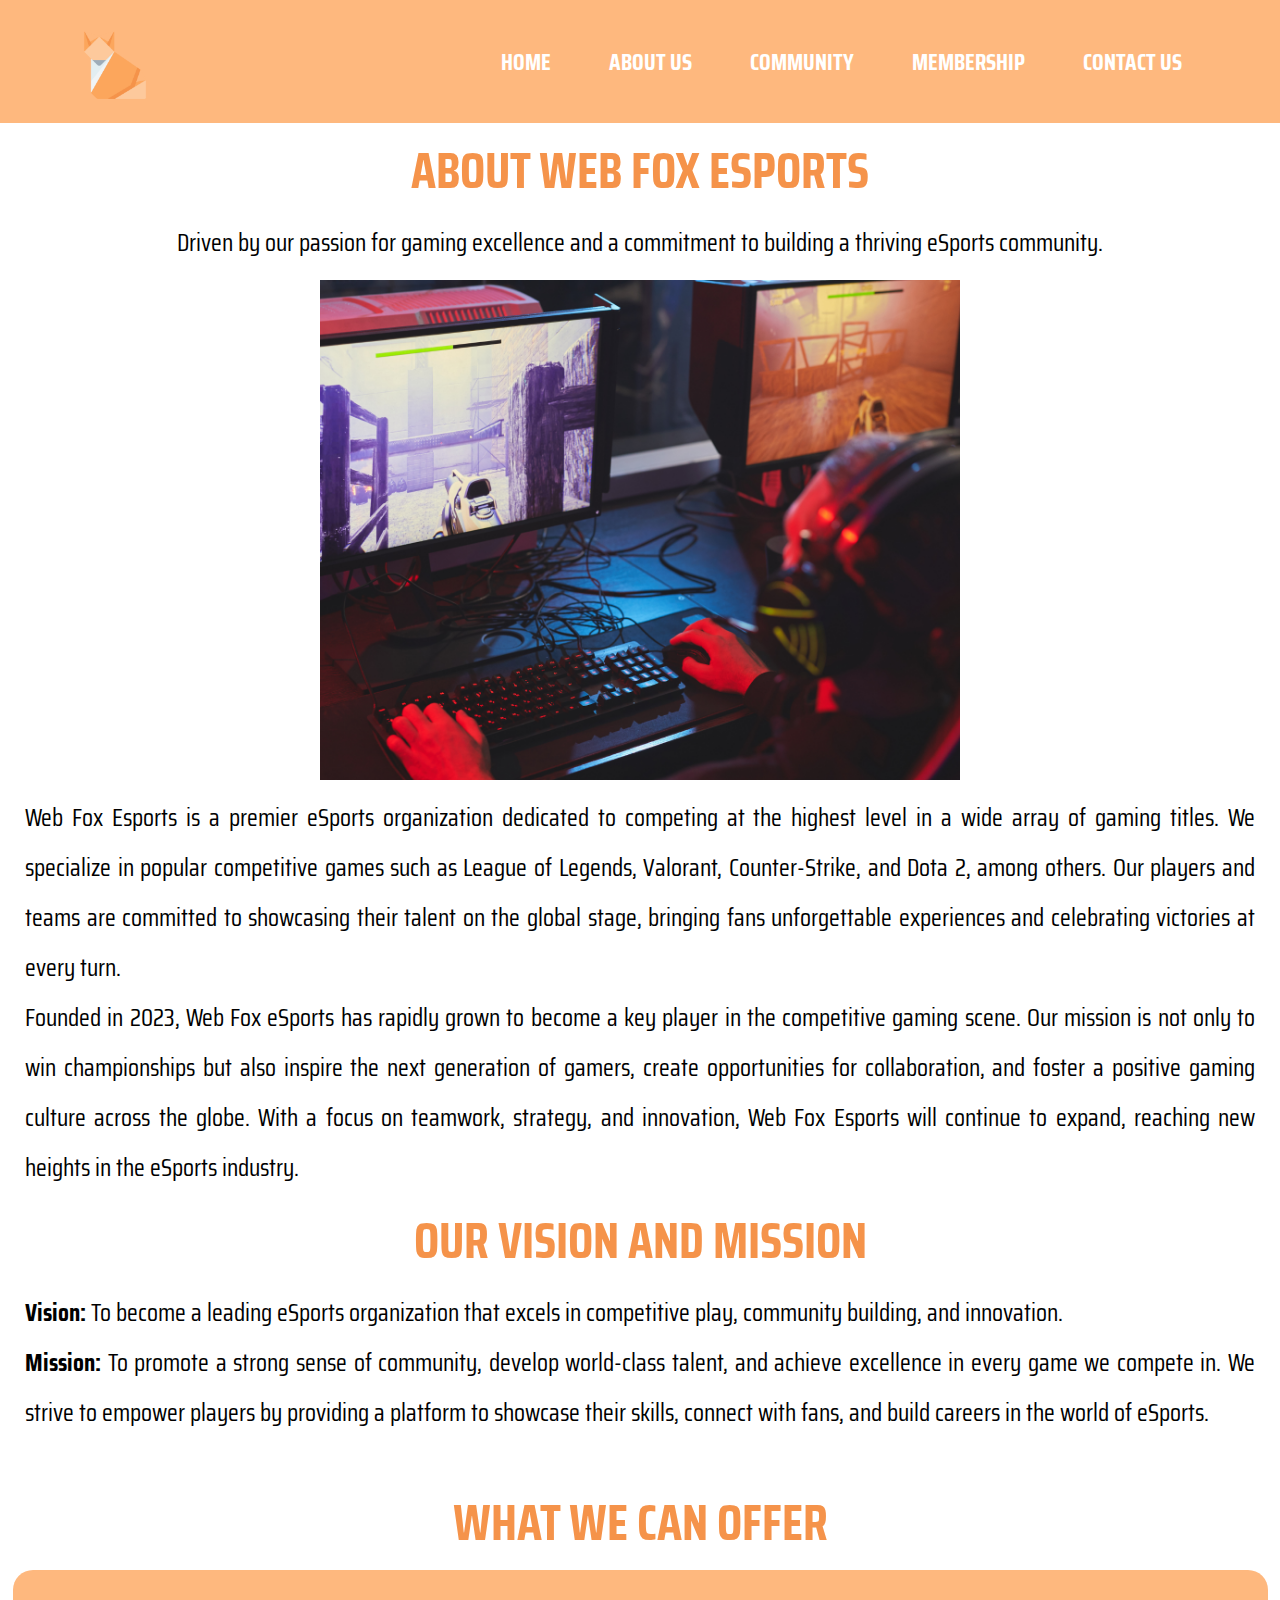
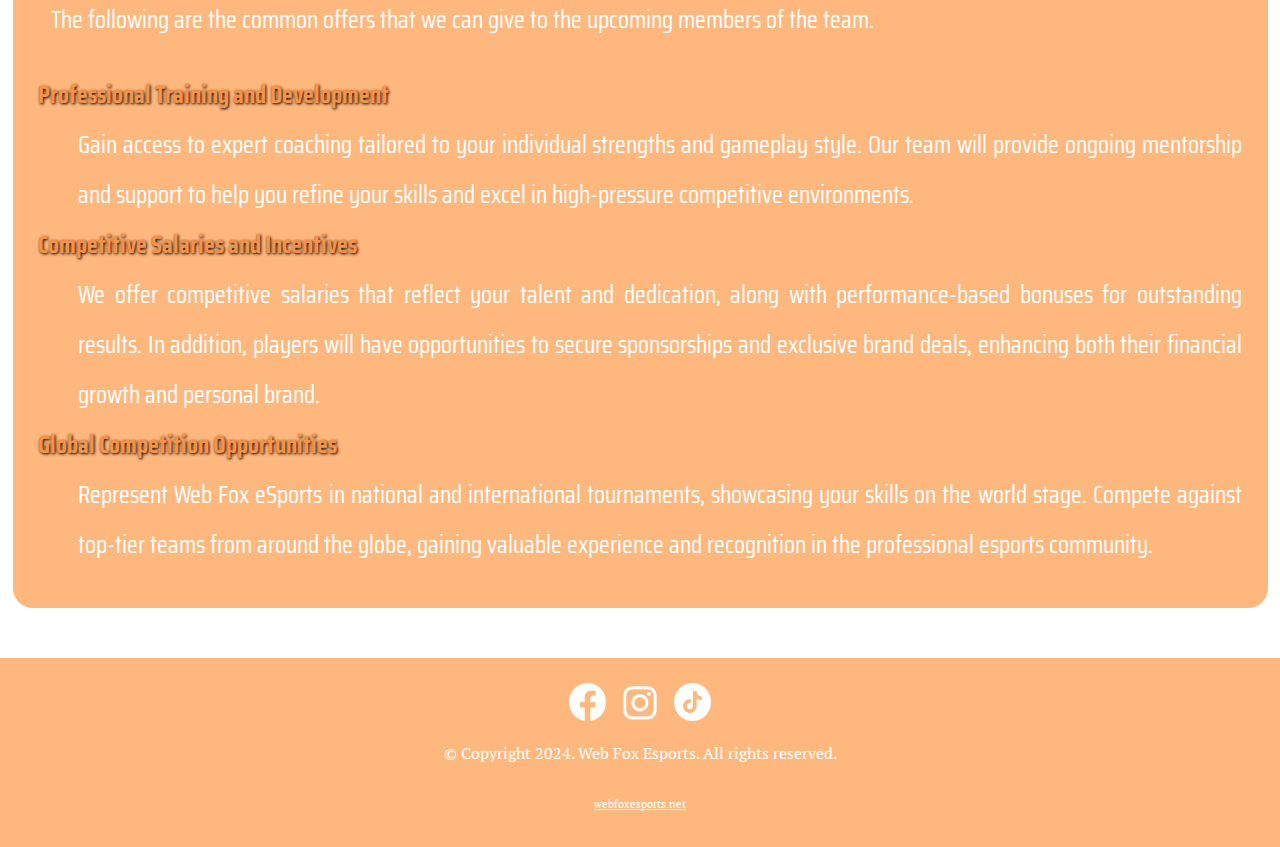
<file: about.html>
<!DOCTYPE html>
<html lang="en">
<head>
    <title>Our Goal - What We Offer | Web Fox Esports</title>
    <meta charset = "utf-8"/>
    <link rel="stylesheet" href="styles.css" type="text/css"/>
    <meta name="viewport" content="width=device-width, initial-scale=1.0" />
    <meta name="description" content="The Web Fox Esports is an elite esports team dedicated to help young players achieve their goals and climb up to their gaming career." />
    <link href="https://fonts.googleapis.com/css2?family=PT+Serif:ital,wght@0,400;0,700;1,400;1,700&family=Saira+Condensed:wght@100;200;300;400;500;600;700;800;900&display=swap" rel="stylesheet">
    <link rel="shortcut icon" href="favicon.ico" />
    <link rel="icon" type="image/png" sizes="32x32" href="favicon-32.png" />
    <link rel="apple-touch-icon" sizes="180x180" href="apple-touch-icon.png" />
    <link rel="icon" sizes="192x192" href="android-chrome-192.png" />
</head>
<body>
    <div id="container">
        <!-- Mobile Nav -->
        <nav class="mobile-nav">
            <div id="menu-links">
                <a href = "index.html">Home</a>
                <a href = "about.html">About Us</a>
                <a href = "community.html">Community</a>
                <a href = "membership.html">Membership</a>
                <a href = "contact.html">Contact Us</a>
            </div>
            <a class="menu-icon" onclick="hamburger()">
                <div id="menu">&#9776;</div>
            </a>
        </nav>

        <header id="header">
            <a href = "index.html">
                <img id="wfe-logo" src = "webfoxesports-logo.png" alt = "Web Fox Esports logo"/>
            </a>
            <nav class="tablet-desktop">
            <ul>
                <li><a href = "index.html">Home</a></li>
                <li><a href = "about.html">About Us</a></li>
                <li><a href = "community.html">Community</a></li>
                <li><a href = "membership.html">Membership</a></li>
                <li><a href = "contact.html">Contact Us</a></li>
            </ul>
        </nav>
        </header>

        <!--Use the main area to add the main content on the webpage. -->
        <main id="content">

            <div class="about">
                <h1>About Web Fox Esports</h1>
                <p>Driven by our passion for gaming excellence and a commitment to building a thriving eSports community.</p>
                <img src="about-us-hero.png" alt="Esports player in game, back point of view" />
                <p>Web Fox Esports is a premier eSports organization dedicated to competing at the highest level in a wide array of gaming titles. We specialize in popular competitive games such as League of Legends, Valorant, Counter-Strike, and Dota 2, among others. Our players and teams are committed to showcasing their talent on the global stage, bringing fans unforgettable experiences and celebrating victories at every turn.</p>
                <p class="tablet-desktop">Founded in 2023, Web Fox eSports has rapidly grown to become a key player in the competitive gaming scene. Our mission is not only to win championships but also inspire the next generation of gamers, create opportunities for collaboration, and foster a positive gaming culture across the globe. With a focus on teamwork, strategy, and innovation, Web Fox Esports will continue to expand, reaching new heights in the eSports industry.</p>
            </div>

            <div class="vision-mission">
                <h1>Our Vision and Mission</h1>
                <p><span>Vision:</span> To become a leading eSports organization that excels in competitive play, community building, and innovation.</p>
                <p><span>Mission:</span> To promote a strong sense of community, develop world-class talent, and achieve excellence in every game we compete in. We strive to empower players by providing a platform to showcase their skills, connect with fans, and build careers in the world of eSports.</p>
            </div>
            <h1 class="tablet-desktop">What we can offer</h1>
            <div class="offers tablet-desktop">
                <p>The following are the common offers that we can give to the upcoming members of the team.</p>
                    <dl>
                        <dt>Professional Training and Development</dt>
                            <dd>Gain access to expert coaching tailored to your individual strengths and gameplay style. Our team will provide ongoing mentorship and support to help you refine your skills and excel in high-pressure competitive environments.</dd>
                        <dt>Competitive Salaries and Incentives</dt>
                            <dd>We offer competitive salaries that reflect your talent and dedication, along with performance-based bonuses for outstanding results. In addition, players will have opportunities to secure sponsorships and exclusive brand deals, enhancing both their financial growth and personal brand.</dd>
                        <dt>Global Competition Opportunities</dt>
                            <dd>Represent Web Fox eSports in national and international tournaments, showcasing your skills on the world stage. Compete against top-tier teams from around the globe, gaining valuable experience and recognition in the professional esports community.</dd>
                    </dl>
            </div>

        </main>

        <footer>
            <div class="social">
                <a href="https://www.facebook.com/christructure" target="_blank">
                <img src="facebook-logo.png" alt="black and white Facebook logo" />
                </a>
                <a href="https://www.instagram.com/christructure" target="_blank">
                <img src="instagram-logo.png" alt="black and white Instagram logo" />
                </a>
                <a href="https://www.tiktok.com/@skaarlzky" target="_blank">
                    <img src="tiktok-logo.png" alt="black and white Tiktok logo" />
                </a>
            </div>
            <div class="copyright">
                <p>&copy; Copyright 2024. Web Fox Esports. All rights reserved.</p>
                <p><a href = "mailto:webfox@esports.net">webfoxesports.net</a></p>
            </div>
            
        </footer>

    </div>
    <script src="script.js"></script>
</body>
</html>
</file>
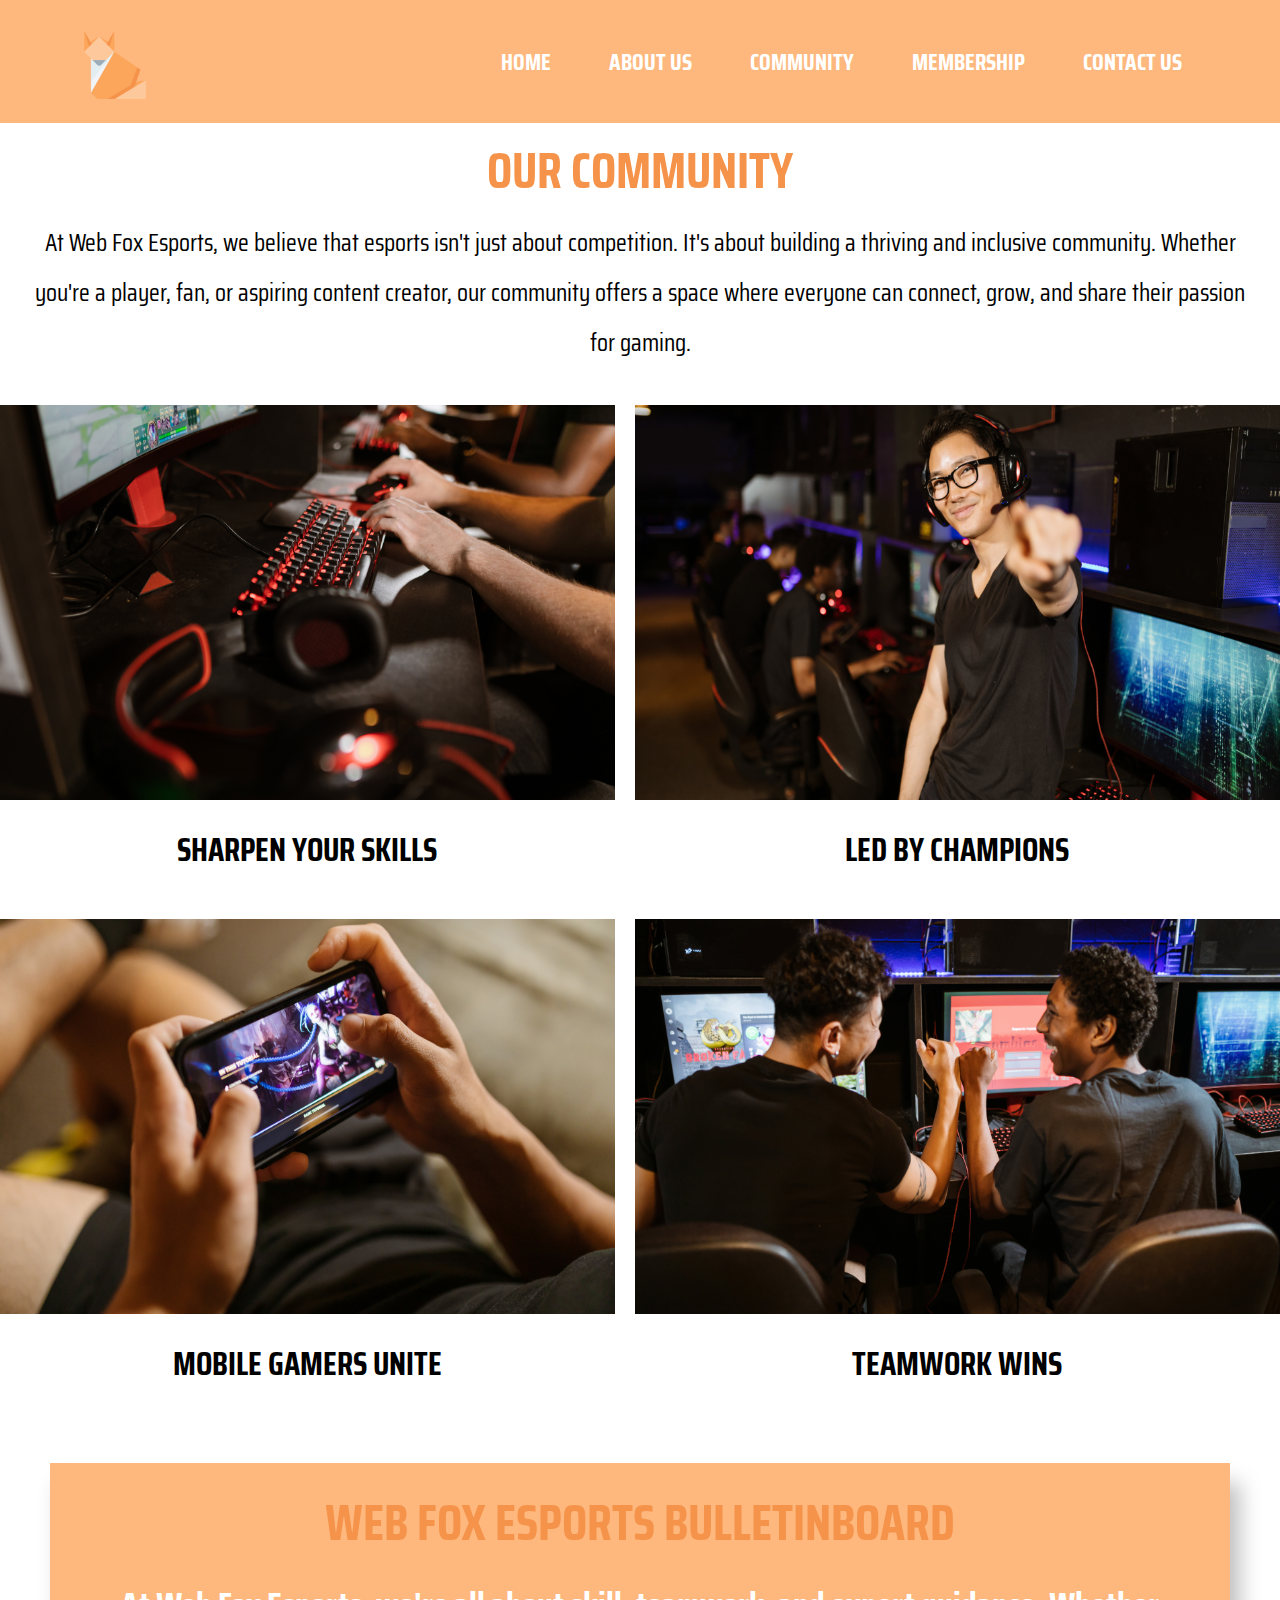
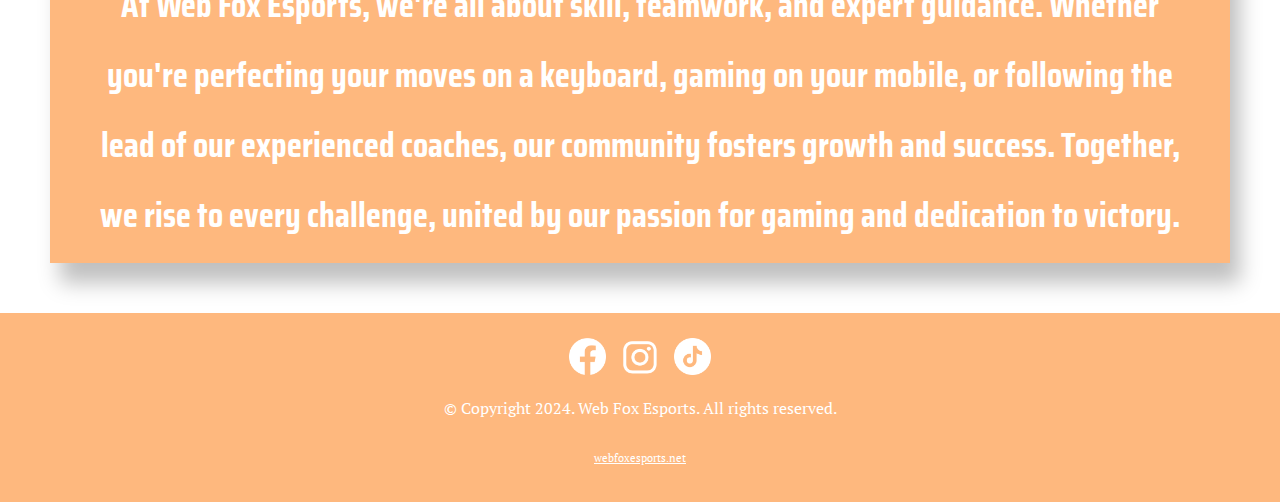
<file: community.html>
<!DOCTYPE html>
<html lang="en">
<head>
    <title>Community We Strive | Web Fox Esports</title>
    <meta charset = "utf-8"/>
    <link rel="stylesheet" href="styles.css" type="text/css"/>
    <meta name="viewport" content="width=device-width, initial-scale=1.0" />
    <meta name="description" content="Web Fox Esports gathers all players that has potential in dominating in Esports category and serve as a guide to achieve their dreams in gaming industry." />
    <link href="https://fonts.googleapis.com/css2?family=PT+Serif:ital,wght@0,400;0,700;1,400;1,700&family=Saira+Condensed:wght@100;200;300;400;500;600;700;800;900&display=swap" rel="stylesheet">
    <link rel="shortcut icon" href="favicon.ico" />
    <link rel="icon" type="image/png" sizes="32x32" href="favicon-32.png" />
    <link rel="apple-touch-icon" sizes="180x180" href="apple-touch-icon.png" />
    <link rel="icon" sizes="192x192" href="android-chrome-192.png" />
</head>
<body>
    <div id="container">
        <!-- Mobile Nav -->
        <nav class="mobile-nav">
            <div id="menu-links">
                <a href = "index.html">Home</a>
                <a href = "about.html">About Us</a>
                <a href = "community.html">Community</a>
                <a href = "membership.html">Membership</a>
                <a href = "contact.html">Contact Us</a>
            </div>
            <a class="menu-icon" onclick="hamburger()">
                <div id="menu">&#9776;</div>
            </a>
        </nav>

        <header id="header">
            <a href = "index.html">
                <img id="wfe-logo" src = "webfoxesports-logo.png" alt = "Web Fox Esports logo"/>
            </a>
            <nav class="tablet-desktop">
            <ul>
                <li><a href = "index.html">Home</a></li>
                <li><a href = "about.html">About Us</a></li>
                <li><a href = "community.html">Community</a></li>
                <li><a href = "membership.html">Membership</a></li>
                <li><a href = "contact.html">Contact Us</a></li>
            </ul>
        </nav>
        </header>

        <!--Use the main area to add the main content on the webpage. -->
        <main id="content">

            <div class="community tablet-desktop">
                <h1>Our Community</h1>
                <p>At Web Fox Esports, we believe that esports isn't just about competition. It's about building a thriving and inclusive community. Whether you're a player, fan, or aspiring content creator, our community offers a space where everyone can connect, grow, and share their passion for gaming.</p>
            </div>

            <div class="mobile">
                <h1>Our Community</h1>
                <p>At Web Fox Esports, we believe that esports isn't just about competition. It's about building a thriving and inclusive community. Whether you're a player, fan, or aspiring content creator, our community offers a space where everyone can connect, grow, and share their passion for gaming.</p>
            </div>

            <div class="grid">
                <figure class="frame">
                    <a href="about.html"><img src="community-skill.png" alt="esport player using mouse and keyboard to play"></a> 
                    <figcaption class="pic-text">Sharpen Your Skills</figcaption>
                </figure>

                <figure class="frame">
                    <a href="contact.html"><img src="community-champion.png" alt="esport coach pointing at you"></a> 
                    <figcaption class="pic-text">Led By Champions</figcaption>
                </figure>

                <figure class="frame">
                    <a href="about.html"><img src="community-mobile.png" alt="gamer using mobile phone to play online games"></a> 
                    <figcaption class="pic-text">Mobile Gamers Unite</figcaption>
                </figure>

                <figure class="frame">
                    <a href="membership.html"><img src="community-teamwork.png" alt="esport team having unity to win the battle"></a> 
                    <figcaption class="pic-text">Teamwork Wins</figcaption>
                </figure>
            </div>

            <div class="bulletin-board tablet-desktop">
                <h1>Web Fox Esports BulletinBoard</h1>
                <p>At Web Fox Esports, we're all about skill, teamwork, and expert guidance. Whether you're perfecting your moves on a keyboard, gaming on your mobile, or following the lead of our experienced coaches, our community fosters growth and success. Together, we rise to every challenge, united by our passion for gaming and dedication to victory.</p>
            </div>

        </main>

        <footer>
            <div class="social">
                <a href="https://www.facebook.com/christructure" target="_blank">
                <img src="facebook-logo.png" alt="black and white Facebook logo" />
                </a>
                <a href="https://www.instagram.com/christructure" target="_blank">
                <img src="instagram-logo.png" alt="black and white Instagram logo" />
                </a>
                <a href="https://www.tiktok.com/@skaarlzky" target="_blank">
                    <img src="tiktok-logo.png" alt="black and white Tiktok logo" />
                </a>
            </div>
            <div class="copyright">
                <p>&copy; Copyright 2024. Web Fox Esports. All rights reserved.</p>
                <p><a href = "mailto:webfox@esports.net">webfoxesports.net</a></p>
            </div>
            
        </footer>

    </div>
    <script src="script.js"></script>
</body>
</html>
</file>
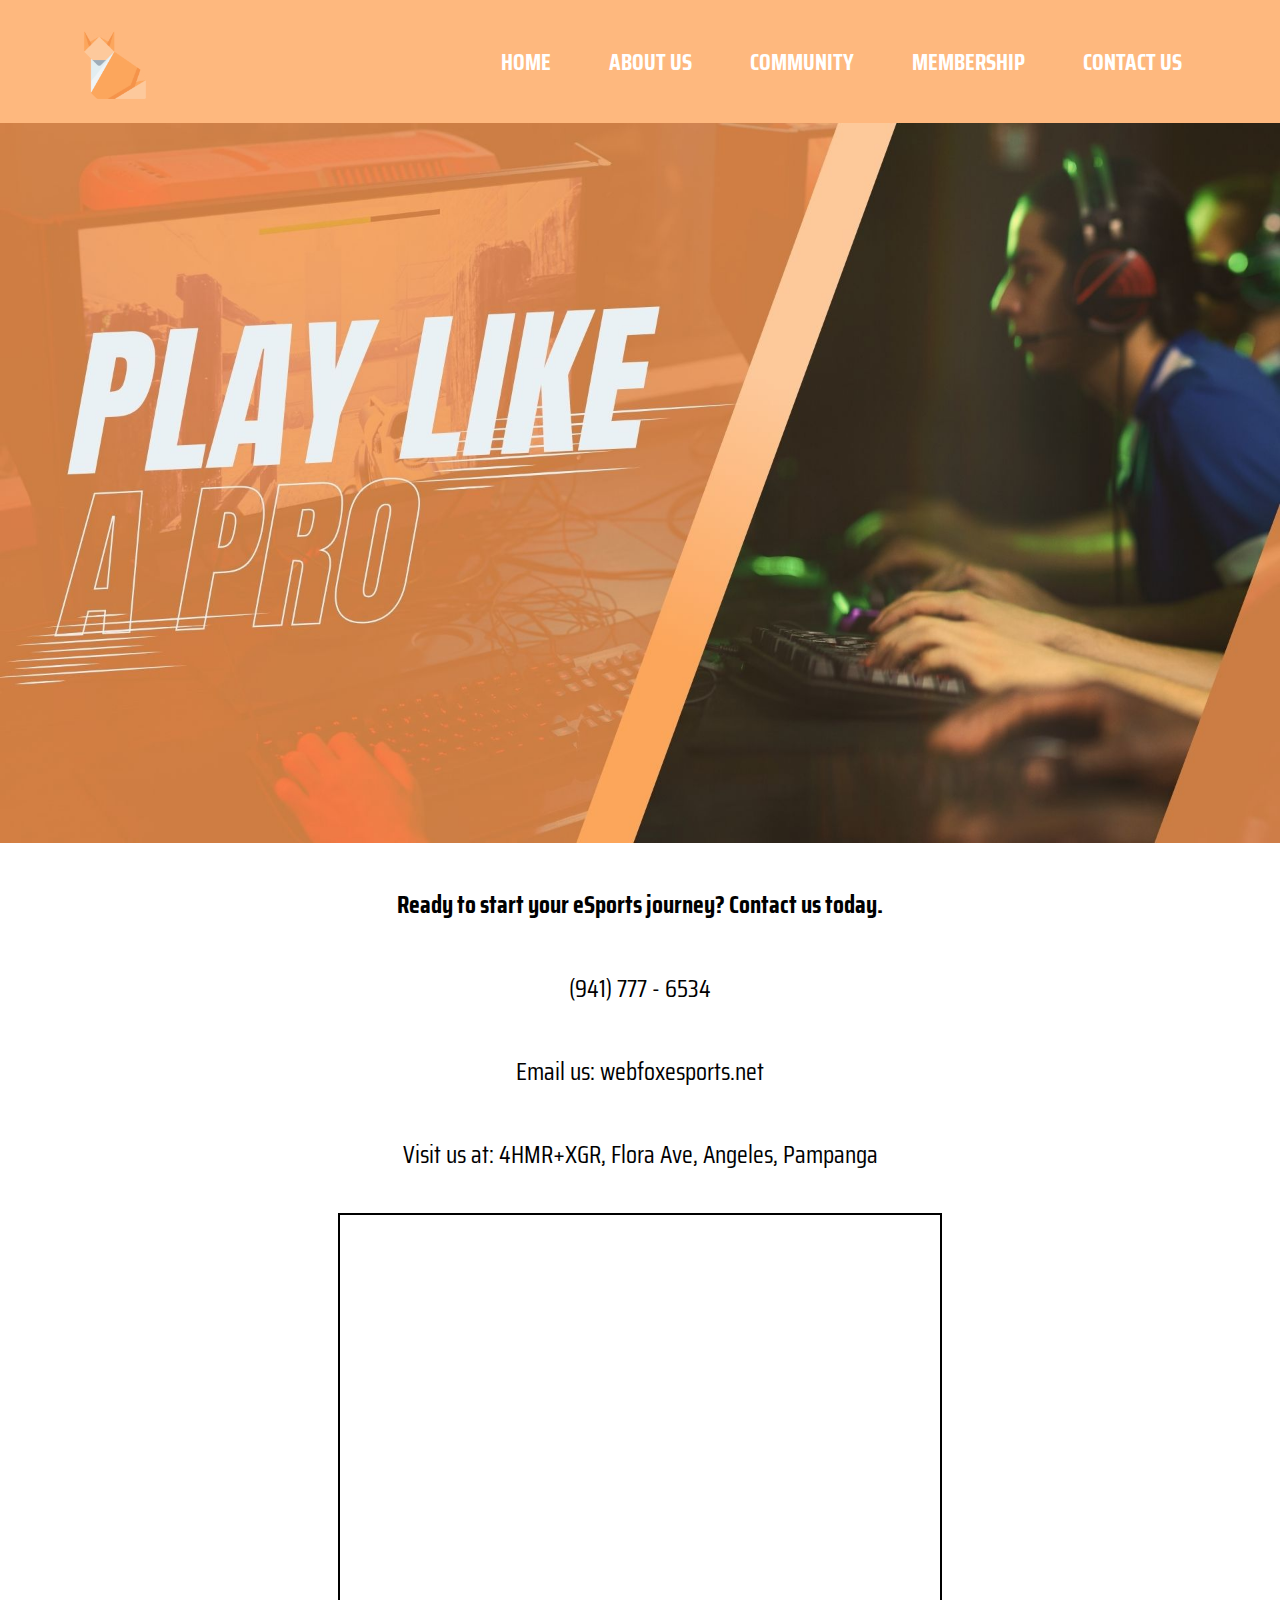
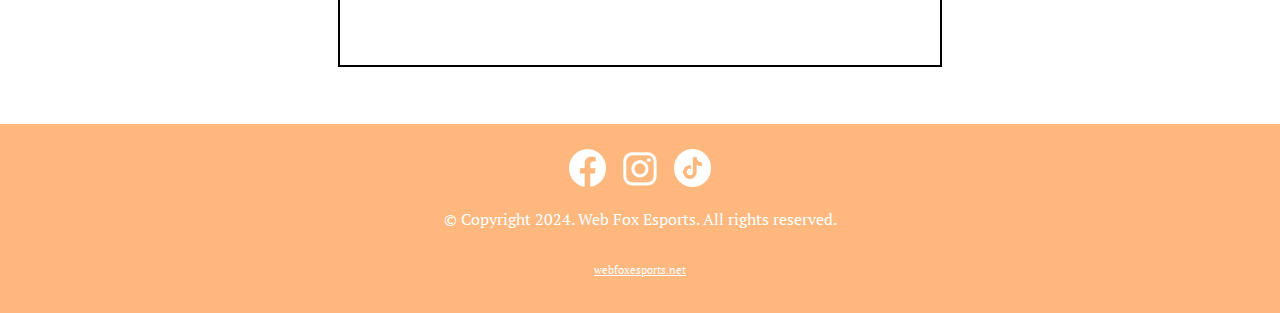
<file: contact.html>
<!DOCTYPE html>
<html lang="en">
<head>
    <title>Contact Us - Temporary BootCamp Location | Web Fox Esports</title>
    <meta charset = "utf-8"/>
    <link rel="stylesheet" href="styles.css" type="text/css"/>
    <meta name="viewport" content="width=device-width, initial-scale=1.0" />
    <meta name="description" content="Web Fox Esports provides a complimentary one-week free trial membership. Contact us today to start your esports journey." />
    <link href="https://fonts.googleapis.com/css2?family=PT+Serif:ital,wght@0,400;0,700;1,400;1,700&family=Saira+Condensed:wght@100;200;300;400;500;600;700;800;900&display=swap" rel="stylesheet">
    <link rel="shortcut icon" href="favicon.ico" />
    <link rel="icon" type="image/png" sizes="32x32" href="favicon-32.png" />
    <link rel="apple-touch-icon" sizes="180x180" href="apple-touch-icon.png" />
    <link rel="icon" sizes="192x192" href="android-chrome-192.png" />
</head>
<body>
    <div id="container">
        <!-- Mobile Nav -->
        <nav class="mobile-nav">
            <div id="menu-links">
                <a href = "index.html">Home</a>
                <a href = "about.html">About Us</a>
                <a href = "community.html">Community</a>
                <a href = "membership.html">Membership</a>
                <a href = "contact.html">Contact Us</a>
            </div>
            <a class="menu-icon" onclick="hamburger()">
                <div id="menu">&#9776;</div>
            </a>
        </nav>

        <header id="header">
            <a href = "index.html">
                <img id="wfe-logo" src = "webfoxesports-logo.png" alt = "Web Fox Esports logo"/>
            </a>
            <nav class="tablet-desktop">
            <ul>
                <li><a href = "index.html">Home</a></li>
                <li><a href = "about.html">About Us</a></li>
                <li><a href = "community.html">Community</a></li>
                <li><a href = "membership.html">Membership</a></li>
                <li><a href = "contact.html">Contact Us</a></li>
            </ul>
        </nav>
        </header>    

        <!-- Hero Image -->
        <div id="hero" class="tablet-desktop">
            <img src="homepage-image.jpg" alt="esports players competing in tournament"/>
        </div>

        <!--Use the main area to add the main content on the webpage. -->
        <main id="content">
            <div class="all-viewport" id="contact">
                <h2>Ready to start your eSports journey? Contact us today.</h2>
                <h4 class="mobile tel-link"><a href="tel:941777-6534">(941) 777 - 6534</a></h4>
                <h4 class="tablet-desktop tel-num">(941) 777 - 6534</h4>
                <h4>Email us: <a href="mailto:webfox@esports.net" class="contact-email-link">webfoxesports.net</a></h4>
                <h4>Visit us at: 4HMR+XGR, Flora Ave, Angeles, Pampanga</h4>
                <iframe src="https://www.google.com/maps/embed?pb=!1m18!1m12!1m3!1d3851.4249946476607!2d120.58868827335095!3d15.134987063773682!2m3!1f0!2f0!3f0!3m2!1i1024!2i768!4f13.1!3m3!1m2!1s0x3396f39cd482ad57%3A0x95cef8be5ee535ca!2sGame%20City%20HAU%20branch!5e0!3m2!1sen!2sph!4v1728712390626!5m2!1sen!2sph" width="600" height="450" allowfullscreen="" class="map"></iframe>
            </div>

        </main>

        <footer>
            <div class="social">
                <a href="https://www.facebook.com/christructure" target="_blank">
                    <img src="facebook-logo.png" alt="black and white Facebook logo" />
                </a>
                <a href="https://www.instagram.com/christructure" target="_blank">
                    <img src="instagram-logo.png" alt="black and white Instagram logo" />
                </a>
                <a href="https://www.tiktok.com/@skaarlzky" target="_blank">
                    <img src="tiktok-logo.png" alt="black and white Tiktok logo" />
                </a>
            </div>
            <div class="copyright">
                <p>&copy; Copyright 2024. Web Fox Esports. All rights reserved.</p>
                <p><a href = "mailto:webfox@esports.net">webfoxesports.net</a></p>
            </div>
            
        </footer>

    </div>
    <script src="script.js"></script>
</body>
</html>
</file>
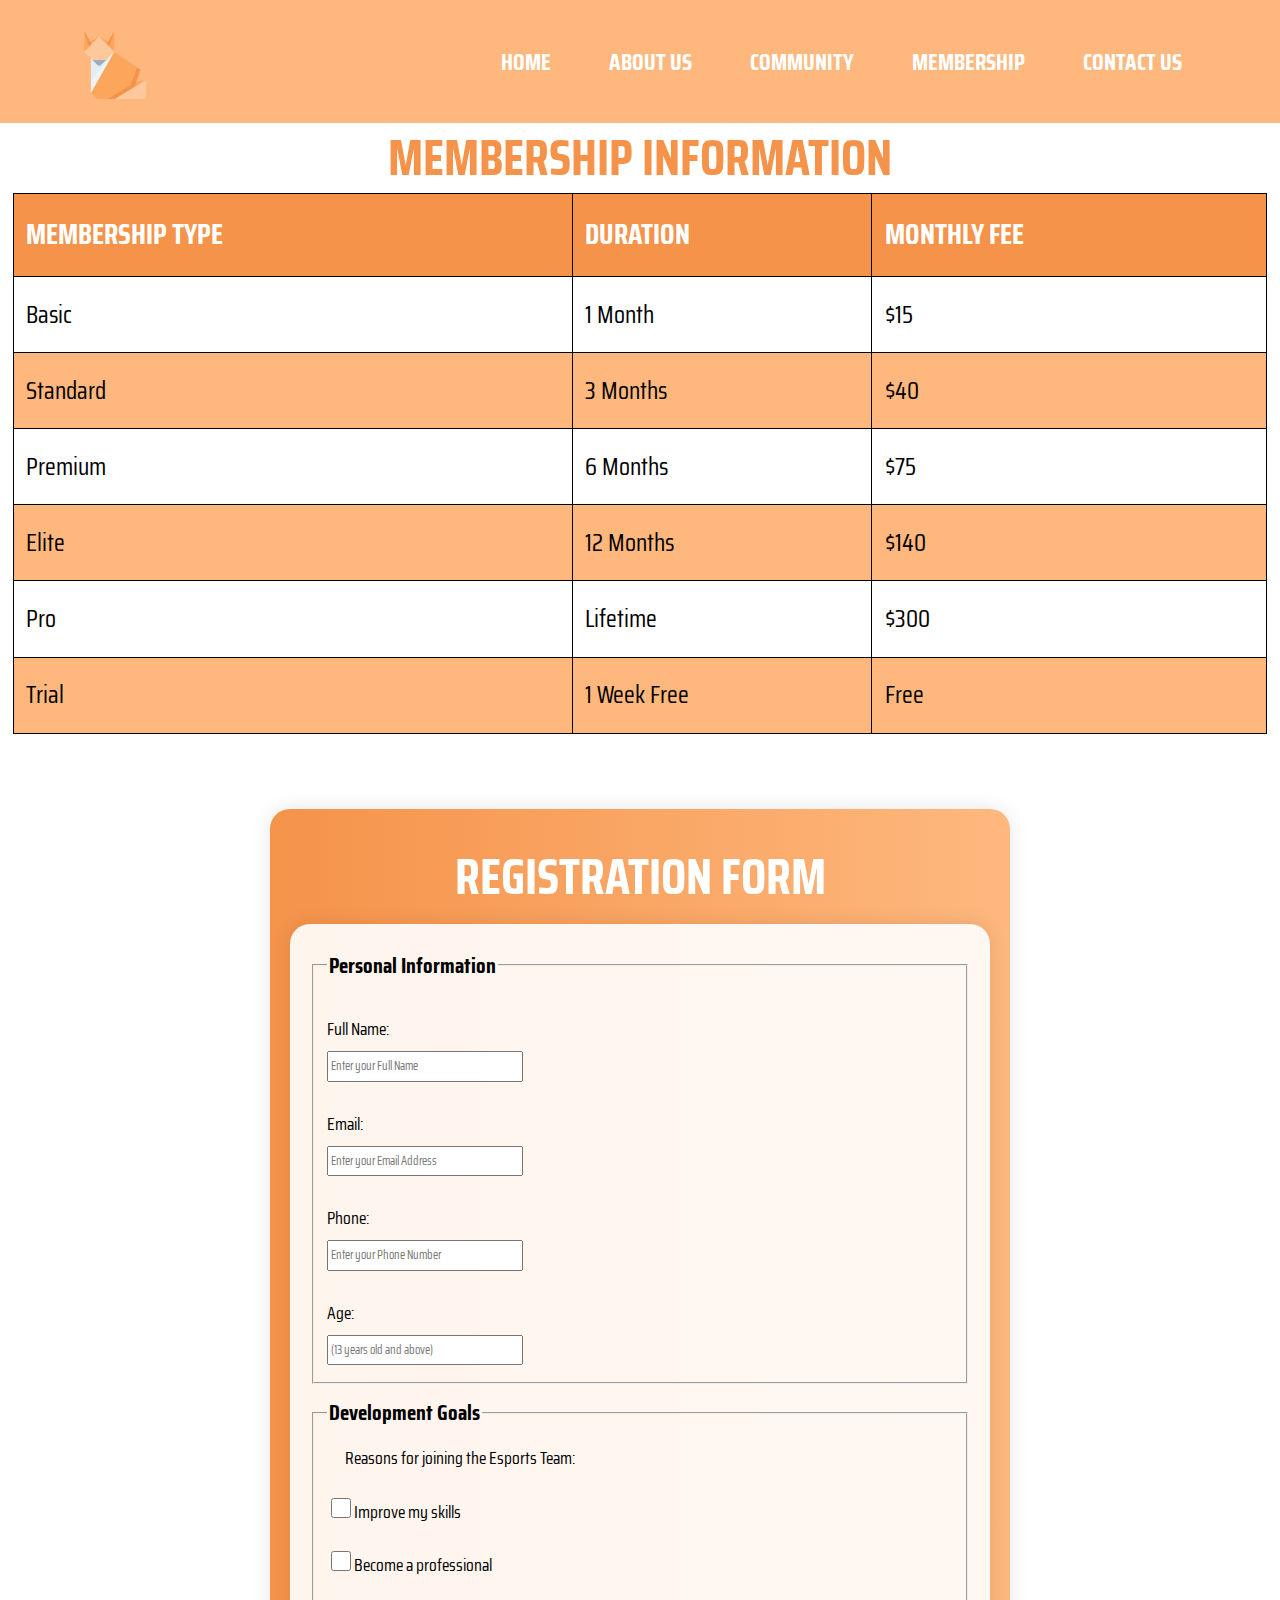
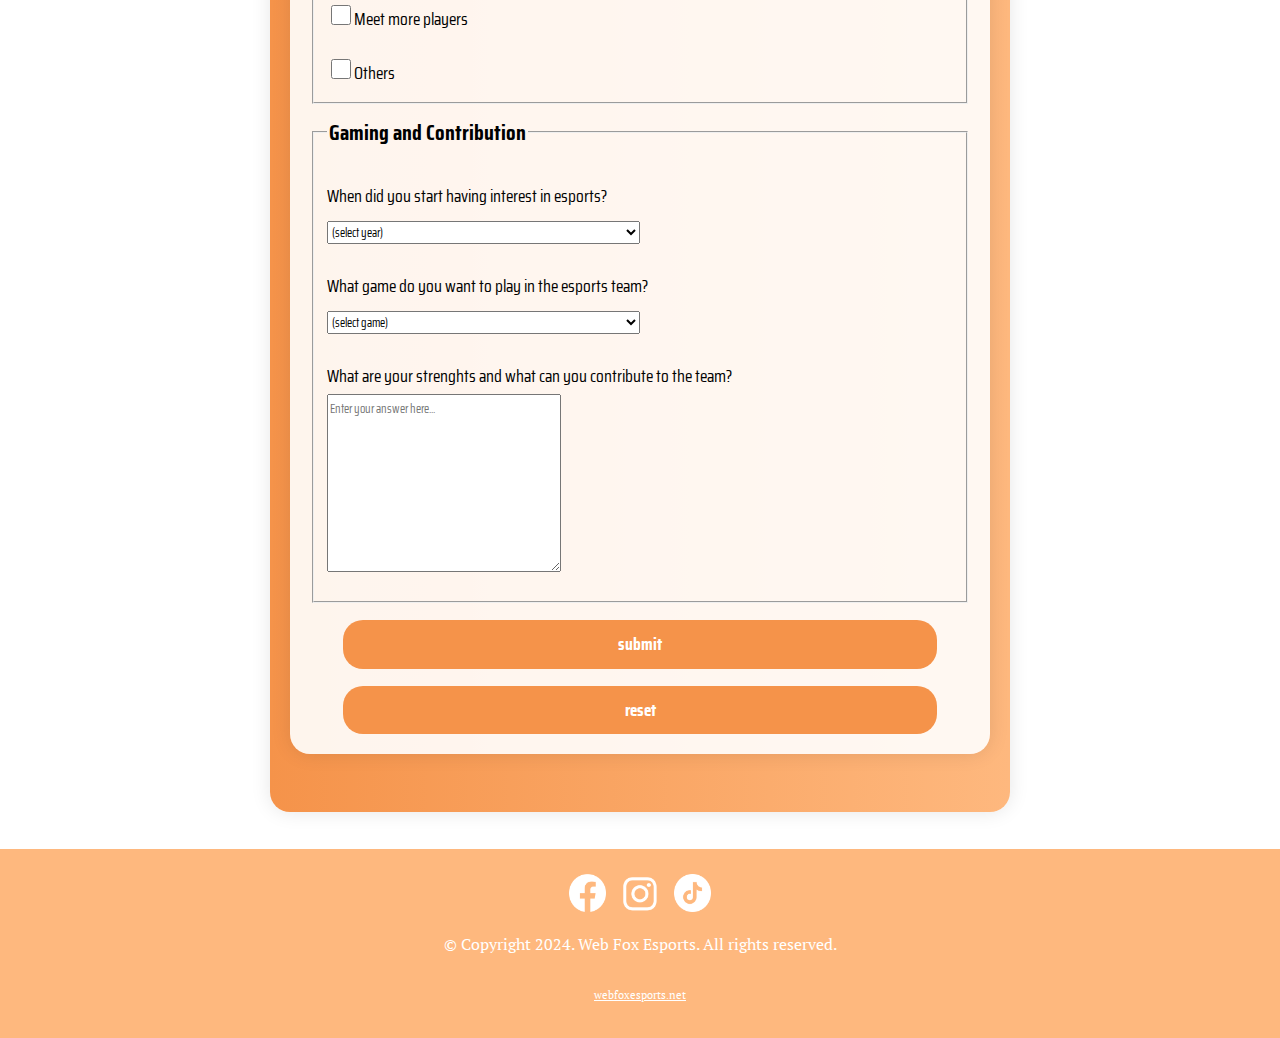
<file: membership.html>
<!DOCTYPE html>
<html lang="en">
<head>
    <title>Membership Type - Registration | Web Fox Esports</title>
    <meta charset = "utf-8"/>
    <link rel="stylesheet" href="styles.css" type="text/css"/>
    <meta name="viewport" content="width=device-width, initial-scale=1.0" />
    <meta name="description" content="Web Fox Esports has many membership classes for future members to maximize the given opportunities and resources they will gain upon joining the team." />
    <link href="https://fonts.googleapis.com/css2?family=PT+Serif:ital,wght@0,400;0,700;1,400;1,700&family=Saira+Condensed:wght@100;200;300;400;500;600;700;800;900&display=swap" rel="stylesheet">
    <link rel="shortcut icon" href="favicon.ico" />
    <link rel="icon" type="image/png" sizes="32x32" href="favicon-32.png" />
    <link rel="apple-touch-icon" sizes="180x180" href="apple-touch-icon.png" />
    <link rel="icon" sizes="192x192" href="android-chrome-192.png" />
</head>
<body>
    <div id="container">
        <!-- Mobile Nav -->
        <nav class="mobile-nav">
            <div id="menu-links">
                <a href = "index.html">Home</a>
                <a href = "about.html">About Us</a>
                <a href = "community.html">Community</a>
                <a href = "membership.html">Membership</a>
                <a href = "contact.html">Contact Us</a>
            </div>
            <a class="menu-icon" onclick="hamburger()">
                <div id="menu">&#9776;</div>
            </a>
        </nav>

        <header id="header">
            <a href = "index.html">
                <img id="wfe-logo" src = "webfoxesports-logo.png" alt = "Web Fox Esports logo"/>
            </a>
            <nav class="tablet-desktop">
            <ul>
                <li><a href = "index.html">Home</a></li>
                <li><a href = "about.html">About Us</a></li>
                <li><a href = "community.html">Community</a></li>
                <li><a href = "membership.html">Membership</a></li>
                <li><a href = "contact.html">Contact Us</a></li>
            </ul>
        </nav>
        </header>

        <!--Use the main area to add the main content on the webpage. -->
        <main id="content">

            <div class="mobile">
                <h3>Membership Type:</h3>
                <p>Basic Membership: 1 Month - $15</p>
                <p>Standard Membership: 3 Months - $40</p>
                <p>Premium Membership: 6 Months - $75</p>
                <p>Elite Membership: 12 Months - $140</p>
                <p>Pro Membership: Lifetime - $300</p>
                <p>Trial Membership: 1 Week - Free</p>
            </div>

            <div class="table tablet-desktop">
                <table><!-- Start Table -->
                    <caption>Membership Information</caption>
                    <tr><!-- Row 1-->
                        <th>Membership Type</th>
                        <th>Duration</th>
                        <th>Monthly Fee</th>
                    </tr>
                    <tr><!-- Row 2 -->
                        <td>Basic</td>
                        <td>1 Month</td>
                        <td>&dollar;15</td>
                    </tr>
                    <tr><!-- Row 3 -->
                        <td>Standard</td>
                        <td>3 Months</td>
                        <td>&dollar;40</td>
                    </tr>
                    <tr><!-- Row 4 -->
                        <td>Premium</td>
                        <td>6 Months</td>
                        <td>&dollar;75</td>
                    </tr>
                    <tr><!-- Row 5 -->
                        <td>Elite</td>
                        <td>12 Months</td>
                        <td>&dollar;140</td>
                    </tr>
                    <tr><!-- Row 6 -->
                        <td>Pro</td>
                        <td>Lifetime</td>
                        <td>&dollar;300</td>
                    </tr>
                    <tr><!-- Row 7 -->
                        <td>Trial</td>
                        <td>1 Week Free</td>
                        <td>Free</td>
                    </tr>
                </table><!-- End Table -->
            </div>

            <div id="form">
                <h1>Registration Form</h1>

                <form class="form-grid"><!-- Start form -->
                    <fieldset>
                        <legend>Personal Information</legend>
                        <label for="fullName">Full Name:</label>
                        <input type="text" id="fullName" name="fullName" placeholder="Enter your Full Name" required />

                        <label for="email">Email:</label>
                        <input type="email" id="email" name="email" placeholder="Enter your Email Address" required />

                        <label for="phone">Phone:</label>
                        <input type="tel" id="phone" name="phone" placeholder="Enter your Phone Number" required />

                        <label for="age"> Age:</label>
                        <input type="number" id="age" name="age" placeholder="(13 years old and above)" min="13" max="120"  required/>
                    </fieldset>

                    <fieldset>
                        <legend>Development Goals</legend>
                        <p>Reasons for joining the Esports Team:</p>

                        <label for="impskills"><input type="checkbox" name="reason" id="impskills" value="Improve my skills" />Improve my skills</label>

                        <label for="prof"><input type="checkbox" name="reason" id="prof" value="Become a professional" />Become a professional</label>

                        <label for="meetplayers"><input type="checkbox" name="reason" id="meetplayers" value="Meet more players" />Meet more players</label>

                        <label for="others"><input type="checkbox" name="others" id="others" value="Others" />Others</label> 
                    </fieldset>

                    <fieldset>
                        <legend>Gaming and Contribution</legend>
                        <label for="year">When did you start having interest in esports?</label>
                            <select name="year" id="year"> 
                              <option value="default">(select year)</option>
                              <option value="current">This Year</option>
                              <option value="2020">2020</option>
                              <option value="2015">2015</option>
                              <option value="2010">2010</option>
                              <option value="2005">2005</option>
                            </select>

                        <label for="game">What game do you want to play in the esports team?</label>
                        <select name="game" id="game">
                            <option value="default">(select game)</option>
                            <option value="lol">League of Legends</option>
                            <option value="valo">Valorant</option>
                            <option value="count">Counter Strike</option>
                            <option value="dota">Dota 2</option>
                            <option value="other">Other</option>
                        </select>

                        <label for="contribute">What are your strenghts and what can you contribute to the team?</label>
                        <textarea id="contribute" name="contribute" placeholder="Enter your answer here..." rows="7" cols="40"></textarea>
                    </fieldset>
                    <div class="btn">
                        <input type="submit" id="submit" value="submit" class="btn" />
                        <input type="reset" id="reset" value="reset" class="btn" />    
                    </div>
                
                </form><!-- End form -->
            </div>

        </main>

        <footer>
            <div class="social">
                <a href="https://www.facebook.com/christructure" target="_blank">
                <img src="facebook-logo.png" alt="black and white Facebook logo" />
                </a>
                <a href="https://www.instagram.com/christructure" target="_blank">
                <img src="instagram-logo.png" alt="black and white Instagram logo" />
                </a>
                <a href="https://www.tiktok.com/@skaarlzky" target="_blank">
                    <img src="tiktok-logo.png" alt="black and white Tiktok logo" />
                </a>
            </div>
            <div class="copyright">
                <p>&copy; Copyright 2024. Web Fox Esports. All rights reserved.</p>
                <p><a href = "mailto:webfox@esports.net">webfoxesports.net</a></p>
            </div>
            
        </footer>

    </div>
    <script src="script.js"></script>
</body>
</html>
</file>
<file: styles.css>
/* CSS styles for Web Fox Esports */

/* CSS Reset */
body, header, nav, main, footer, h1, div, img, ul, figure, figcaption, audio, video {
    margin: 0;
    padding: 0;
    border: 0;
}

/* CSS styles for body and images */

* {
    font-family: 'Saira Condensed', sans-serif;
    font-style: normal;
    font-weight: 400;
    font-size: 25px;
    line-height: 200%;
    /* or 50px */
    text-align: justify;    
    color: #000000;
}

img {
    position: relative;
    max-width: 100%;
}

/* CSS styles for mobile nav and map */

nav .mobile-nav {
    display: inline;
}

.map {
    border: 2px solid #000;
    width: 95%;
    height: 50%;
    margin-bottom: 40px;
}

/* ===================================================================== */
/* STYLE RULES FOR MOBILE VIEWPORT */

/* Mobile Viewport: Basic styling for the header */
header {
    position: static;
    background-color: #FEB87E;
    top: 0;
}

/* Mobile Viewport: Styling for the logo */
#wfe-logo {
    width: 100%;
    max-width: 25%;
    display:block;
    margin: 0 auto;
}

/* CSS styles for hamburger menu */
.mobile-nav a {
    color: #fff;
    font-family: 'Saira Condensed', sans-serif;
    text-align: center;
    font-size: 1em;
    text-decoration: none;
    padding: 3%;
    display: block;
    background-color: #FEB87E;
    text-transform: uppercase;
    font-weight: bold;
}

.mobile-nav a.menu-icon {
    display: block;
    position: absolute;
    right: 0;
    top: 0;
}

#menu {
    float: right;
    color: #fff;
    position: absolute;
    right: 10px;
    top: 0;
}

/* Show mobile class, hide tablet-desktop class and menu-links id */
.mobile {
    display: inline-block;
}

.tablet-desktop, #menu-links {
    display: none;
}

/* CSS styles for the main section */

h1 {
    font-family: 'Saira Condensed', sans-serif;
    font-style: normal;
    font-weight: 700;
    font-size: 50px;
    line-height: 90%;
    text-transform: uppercase;
    color: #F5934A;
    text-align: center;
    padding: 0.5em;
}

main p {
    font-family: 'Saira Condensed', sans-serif;
    font-style: normal;
    font-weight: 400;
    font-size: 25px;
    line-height: 200%;
    text-align: justify; 
    margin: 0 1em;
}

main ul {
    margin: 0.5em 0.5em 1.5em 3em;
}

/* Mobile Viewport: Style rules for Home Page */
.all-viewport li {
    padding: 0 1em 0 0;
}

span {
    font-weight: bold;
}

.contact-join span {
    color: #F5934A;
}

.mobile a {
    text-decoration: none;
    text-align: center;
    font-size: 1.5em;
}

.mobile .tel-link {
    text-align: center;
    padding: 15px 0;
}

.mobile span {
    padding-left: 1em;
}

/* Mobile Viewport: Style rules for audio */
.soundtrack {
    text-align: center;
    padding: 0 1em;
    margin-bottom: 2em;
}

.soundtrack h1 {
    padding-bottom: 0;
}

.soundtrack h3 {
    text-align: center;
}

video {
    max-width: 90%;
    display: block;
    margin: auto;
    padding-bottom: 3em;
}

/* Mobile Viewport: Style rules for About Page */
.about img {
    width: 300px;
    height: 300px;
    object-fit:cover;
    display: block;
    margin-left: auto;
    margin-right: auto;
    width: 70%;
    padding: 0.5em;
}

.vision-mission p:last-of-type {
    margin-bottom: 1.5em;
}

/* Mobile Viewport: Style rules for Community Page */
.community p:first-of-type {
    text-align: center;
    padding-bottom: 1.5em;
}

.grid {
    display: grid;
    grid-template-rows: auto; 
    grid-gap: 20px;
    margin: 20px auto;
}

.frame img {
    width: 100%;
    height: 70%;
    justify-content: center;
}

.pic-text {
    text-align: center;
    font-weight: bold;
    text-transform: uppercase;
    padding-bottom: 0.5em;
    font-size: 1.3em;
}

.frame:hover {
    opacity: 1;
    box-shadow: 8px 8px 10px #808080;
    transform: translateY(10px);
} 


/* Mobile Viewport: Style rules for Membership Page */
.mobile p {
    padding-top: 0;
    font-size: 20px;
}

.mobile h3 {
    font-weight: bold;
    padding-left: 1em;
    margin-bottom: 0;
}

/* Mobile Viewport: Style rules for form element */
form {
    width: 90%;
    margin: 0 auto;
    background-color: rgba(255, 255, 255, 0.9); 
    border-radius: 20px;
    max-width: 700px;
    margin: 0 auto;
    margin-bottom: 1.5em;
    padding: 0.5em;
    box-shadow: 0 0 20px rgba(0, 0, 0, 0.1);
}

#form {
    background-color: #FEB87E;
    padding: 2%;
    border-radius: 20px;
    max-width: 700px;
    margin: 0 auto;
    margin-bottom: 1.5em;
    padding: 20px;
    box-shadow: 0 0 20px rgba(0, 0, 0, 0.1);
    background: linear-gradient(to right, #F5934A, #FEB87E);
    margin-top: 1em;
}
    
#form h1 {
    text-align: center;
    font-weight: bold;
    font-size: 2em;
    color: #fff;
}
    
fieldset, input, select, textarea {
    margin-bottom: 1%;
    font-size: 70%;
}
    
fieldset legend {
    font-weight: bold;
    font-size: 1.25em;
}

fieldset p {
    font-size: 1em;
}

option {
    font-size: 90%;
}
    
label {
    display: block;
    padding-top: 3%;
    font-size: 1em;
}

select {
    width: 70%;
}

input[type="text"], input[type="email"], input[type="tel"], input[type="number"] {
    width: 70%;
}

input[type="checkbox"] {
    width: 20px;
    height: 20px;
}
    
/* Mobile Viewport: Style rules for buttons */
.btn {
    display: block;
    color: white;
}

form #submit, form #reset {
    margin: 0 10px;
    border: none;
    padding: 1%;
    background-color: #FEB87E;
    color: #fff;
    font-weight: bold;
    width: 90%;
    text-align: center;
    border-radius: 20px;
    color: white;
    cursor: pointer;
    transition: background-color 0.3s ease;
}

#submit:hover {
    background-color: #ff6f00;
}

#reset:hover {
    background-color: #ff6f00;
}

form #submit {
    margin: 1em auto;
}

form #reset {
    margin: 0 auto;
}

form div {
    text-align: center;
}

/* Mobile Viewport: Style rules for Contact Page */
#contact {
    text-align: center;
}

#contact h2, h4 {
    text-align: center;
    padding: 0 10px;
}

#contact h2 {
        font-weight: bold;
}

#contact a {
    text-decoration: none;
}

.tel-link a{
    color: #fff;
    background-color: #FEB87E;
    border-radius: 10px;
    padding: 5px 10px;
    font-weight: bold;
}
    
/* Mobile Viewport: Style rules for footer */
.social {
    width: 30%;
    margin: auto;
    text-align: center;
}
    
.social img {
    max-width: 15%;
    filter: invert();
    vertical-align: bottom;
}
    
footer .social a {
    text-decoration: none;
    margin: 0 0.2em;
}
    
footer {
    background-color: #FEB87E;
    padding: 0.5em;
}
    
footer p, footer p a {
    font-family: 'PT Serif', sans-serif;
    text-align: center;
    font-size: 0.65em;
    color: #fff;
}



/* ===================================================================== */
/* MEDIA QUERY FOR TABLET VIEWPORT */
/* Tablet Viewport: Show tablet-desktop class, hide mobiles class */
@media screen and (min-width: 630px), print {
    .tablet-desktop {
        display: block;
    }

    .mobile, .mobile-nav {
        display: none;
    }

    /* Talet Viewport: Style rule for header */
    header {
        position: static;
        background-color: #FEB87E;
        padding: 1em 3em 0.2em 3em;
    }


    /* Tablet Viewport: Style rule for logo */
    #wfe-logo {
        width: 100%;
        max-width: 15%;
        display:block;
        margin: 0 auto;
    }

    /* Tablet Viewport: Style rules for nav area */
    nav {
        padding: 1%;
    }

    nav ul {
        list-style: none; 
        margin: 0;
        padding: 0;
        text-align: center;
    }
    
    nav li {
        display: inline-block; 
        margin-left: 0; 
        justify-content: center;
        text-transform: uppercase;
    }

    nav li a {
        display: block;
        color: #fff;
        padding: 0.1em .5em;
        text-decoration: none;
        font-weight: bold;
        font-size: 23px;
    }

    /* Tablet Viewport: Style rules for main content area */
    h1 {
        font-family: 'Saira Condensed', sans-serif;
        font-style: normal;
        font-weight: 700;
        font-size: 50px;
        line-height: 90%;
        text-transform: uppercase;
        color: #F5934A;
        text-align: center;
        padding: 0.5em;
    }

    main p {
        font-family: 'Saira Condensed', sans-serif;
        font-style: normal;
        font-weight: 400;
        font-size: 25px;
        line-height: 200%;
        text-align: justify; 
        margin: 0 1em;
    }

    main ul {
        margin: 0.5em 0.5em 1.5em 3em;
    }

    /* Tablet Viewport: Style rules for Home Page */
    .contact-join a {
        text-decoration: none;
    }

    span {
        font-weight: bold;
    }

    .contact-join span {
        color: #F5934A;
    }

    .all-viewport li {
        padding: 0 1em 0 0;
    }

    /* Tablet Viewport: Style rules for audio */
    .soundtrack {
        text-align: center;
        padding: 0 1em;
        margin-bottom: 1em;
    }

    .soundtrack h1 {
        padding-bottom: 0;
    }

    .soundtrack h3 {
        text-align: center;
    }

    video {
        max-width: 80%;
        display: block;
        margin: auto;
        padding-bottom: 3em;
    }

    /* Tablet Viewport: Style rules for About Page */
    .about p:first-of-type {
        text-align: center;
    }

    .offers {
        clear: left;
        background-color:#FEB87E;
        padding: 1% 2%;
        margin: 0 0.5em 2em 0.5em;
        border-radius: 20px;
    }

    .offers p {
        padding: 0;
        margin: 0.5em;
        color: #fff;
    }

    dt {
        font-weight: bold;
        color: #F5934A;
        text-shadow: 1px 1px 3px #000;
    }

    dd {
        color: #fff;
    }

    .about img {
        width: 500px;
        height: 500px;
        object-fit:cover;
        display: block;
        margin-left: auto;
        margin-right: auto;
        width: 70%;
        padding: 0.5em;
    }

    /* Tablet Viewport: Style rules for Community Page */
    .community p:first-of-type {
        text-align: center;
        padding-bottom: 1.5em;
    }

    .grid {
        display: grid;
        grid-template-columns: auto auto; 
        grid-gap: 20px;
        margin: auto;
        max-width: fit-content;
    }

    .frame img {
        width: 100%;
        height: 80%;
    }

    .pic-text {
        text-align: center;
        font-weight: bold;
        text-transform: uppercase;
        padding-bottom: 1.5em;
        font-size: 1.3em;
    }

    .frame:hover {
        opacity: 1;
        box-shadow: 8px 8px 10px #808080;
        transform: translateY(10px);
    }
    
    /* Tablet Viewport: Animation */
    @-webkit-keyframes text-animation {
        0% {font-size: 1.25em;}
        50% {font-size: 1.50em;}
        100% {font-size: 1.50em;}
    }

    @keyframes text-animation {
        0% {font-size: 1.25em;}
        50% {font-size: 1.50em;}
        100% {font-size: 1.50em;}
    }

    figcaption {
        -webkit-animation-name: text-animation;
        animation-name: text-animation;
        -webkit-animation-delay: 3s;
        animation-delay: 3s;
        -webkit-animation-duration: 5s;
        animation-duration: 5s;
    }

    .bulletin-board {
        background-color: #FEB87E;
        box-shadow: 10px 20px 20px rgba(0, 0, 0, 0.25);
        margin: 2em;
        padding:0.5em;
    }

    .bulletin-board p {
        color: #fff;
        text-align: center;
        font-weight: bold;
        line-height: 75px;
        font-size: 35px;
        line-height: 70px;
    }
    

    /* Tablet Viewport: Style rules for Membership Page */
    /* Style rules for table */
    table {
        border: 1px solid #000;
        border-collapse: collapse;
        margin: 0;
        width: 100%;
    }

    .table {
        margin-left: 1%;
        margin-right: 1%;
    }

    caption {
        font-size: 1.5em;
        font-weight: bold;
        padding: 1%;
        font-family: 'Saira Condensed', sans-serif;
        font-style: normal;
        font-weight: 700;
        font-size: 50px;
        line-height: 90%;
        text-transform: uppercase;
        color: #F5934A;
        text-align: center;
    }

    th, td {
        padding: 1%;
        border-bottom: 1px solid #000;
        border-right: 1px solid #000;
    }

    th {
        background-color: #F5934A;
        color: #fff;
        font-size: 1.15em;
        text-transform: uppercase;
        font-weight: bold;
    }

    tr:nth-child(odd) {
        background-color: #FEB87E;
    }

    /* Tablet Viewport: Style rules for form element */
    form {
        width: 70%;
        margin: 0 auto;
        width: auto;
        background-color: rgba(255, 255, 255, 0.9); 
        border-radius: 20px;
        max-width: 700px;
        margin: 0 auto;
        margin-bottom: 1.5em;
        padding: 20px;
        box-shadow: 0 0 20px rgba(0, 0, 0, 0.1);
    }

    #form {
        background-color: #FEB87E;
        padding: 2%;
        border-radius: 20px;
        max-width: 700px;
        margin: 0 auto;
        margin-bottom: 1.5em;
        padding: 20px;
        box-shadow: 0 0 20px rgba(0, 0, 0, 0.1);
        background: linear-gradient(to right, #F5934A, #FEB87E);
        margin-top: 3em;
    }
    
    #form h1 {
        text-align: center;
        font-weight: bold;
        font-size: 2em;
    }
    
    fieldset, input, select, textarea {
        margin-bottom: 1%;
        font-size: 70%;
    }
    
    fieldset legend {
        font-weight: bold;
        font-size: 1.25em;
    }

    fieldset p {
        font-size: 1em;
    }

    option {
        font-size: 90%;
    }
    
    label {
        display: block;
        padding-top: 3%;
    }

    select {
        width: 50%;
    }

    input[type="text"], input[type="email"], input[type="tel"], input[type="number"] {
        width: 30%;
    }

    input[type="checkbox"] {
        width: 20px;
        height: 20px;
    }
    
    /* Tablet Viewport: Style rules for buttons */
    .btn {
        display: block;
    }

    form #submit, form #reset {
        margin: 0 10px;
        border: none;
        padding: 1%;
        background-color: #F5934A;
        font-weight: bold;
        transition: background-color 0.3s ease;
        width: 90%;
        text-align: center;
        border-radius: 20px;
    }

    form #submit {
        margin: 1em auto;
    }

    form #reset {
        margin: 0 auto;
    }

    /* Tablet Viewport: Style rules for Contact Page */
    #contact {
        text-align: center;
    }
    
    #contact h2, h4 {
        text-align: center;
    }
    
    #contact h2 {
        font-weight: bold;
    }
    
    #contact a {
        text-decoration: none;
    }
    
    .map {
        width: 600px;
        height: 450px;
    }

    form div {
        text-align: center;
    }
    
    /* Tablet Viewport: Style rules for footer */
    .social {
        width: 30%;
        margin: auto;
        text-align: center;
    }
    
    .social img {
        max-width: 10%;
        filter: invert();
        vertical-align: bottom;
    }
    
    footer .social a {
        text-decoration: none;
        margin: 0 0.2em;
    }
    
    footer {
        background-color: #FEB87E;
        padding: 0.5em;
    }
    
    footer p, footer p a {
        font-family: 'PT Serif', sans-serif;
        text-align: center;
        font-size: 0.65em;
        color: #fff;
    }

}



/* ===================================================================== */
/* MEDIA QUERY FOR DESKTOP VIEWPORT */
@media screen and (min-width: 1015px), print { /*769*/
    /* Desktop Viewport: Style rules for main content area  */
    h1 {
        font-family: 'Saira Condensed', sans-serif;
        font-style: normal;
        font-weight: 700;
        font-size: 50px;
        line-height: 90%;
        text-transform: uppercase;
        color: #F5934A;
        text-align: center;
        padding: 0.5em;
    }

    video {
        max-width: 80%;
        display: block;
        margin: auto;
        padding-bottom: 3em;
    }

    .mobile-nav, .mobile {
        display: none;
    }

    /* Desktop Viewport: Style rule for header  */
    header {
        background-color: #FEB87E;
        padding: 1em 3em 3em 3em;
    }
    
    /* Desktop Viewport: Style rule for logo  */
    #wfe-logo {
        width: auto; 
        max-width: 80px; 
        height: auto; 
        bottom: auto;
        right: auto;
        float: left;
    }

    /* Desktop Viewport: Style rule for about page image  */
    .about img {
        max-width: 50%;
    }
    
    /* Desktop Viewport: Style rules for nav area  */
    nav ul {
        list-style: none; 
        margin: 0;
        padding: 0;
        float: right;
    }
    
    nav li {
        display: inline-block; 
        margin-left: 30px; 
        justify-content: center;
        text-transform: uppercase;
    }
    
    nav a {
        text-decoration: none;
        color: #fff; 
        font-weight: bold; 
    }

    nav li a:hover {
        color: #F5934A;
        background-color: #FFF;
        border-radius: 10px;
        transform: scale(1.3);
    }

    /* Desktop Viewport: Style rule for table  */
    table {
        margin: 0 auto;
    }

    /* Desktop Viewport: Style rules for form  */
    form {
        width: auto;
        background-color: rgba(255, 255, 255, 0.9); 
        border-radius: 20px;
        max-width: 700px;
        margin: 0 auto;
        margin-bottom: 1.5em;
        padding: 20px;
        box-shadow: 0 0 20px rgba(0, 0, 0, 0.1);
    }

}

/* ===================================================================== */
/* MEDIA QUERY FOR LARGE DESKTOP VIEWPORT */
@media screen and (min-width: 1921px) {
    #container {
        width: 1920px;
        margin: 0 auto;
    }

    table {
        width: 80%;
    }
}

/* ===================================================================== */
/* MEDIA QUERY FOR PRINT */
@media print {
    body {
        background-color: #fff;
        color: #000;
    }
}
</file>
